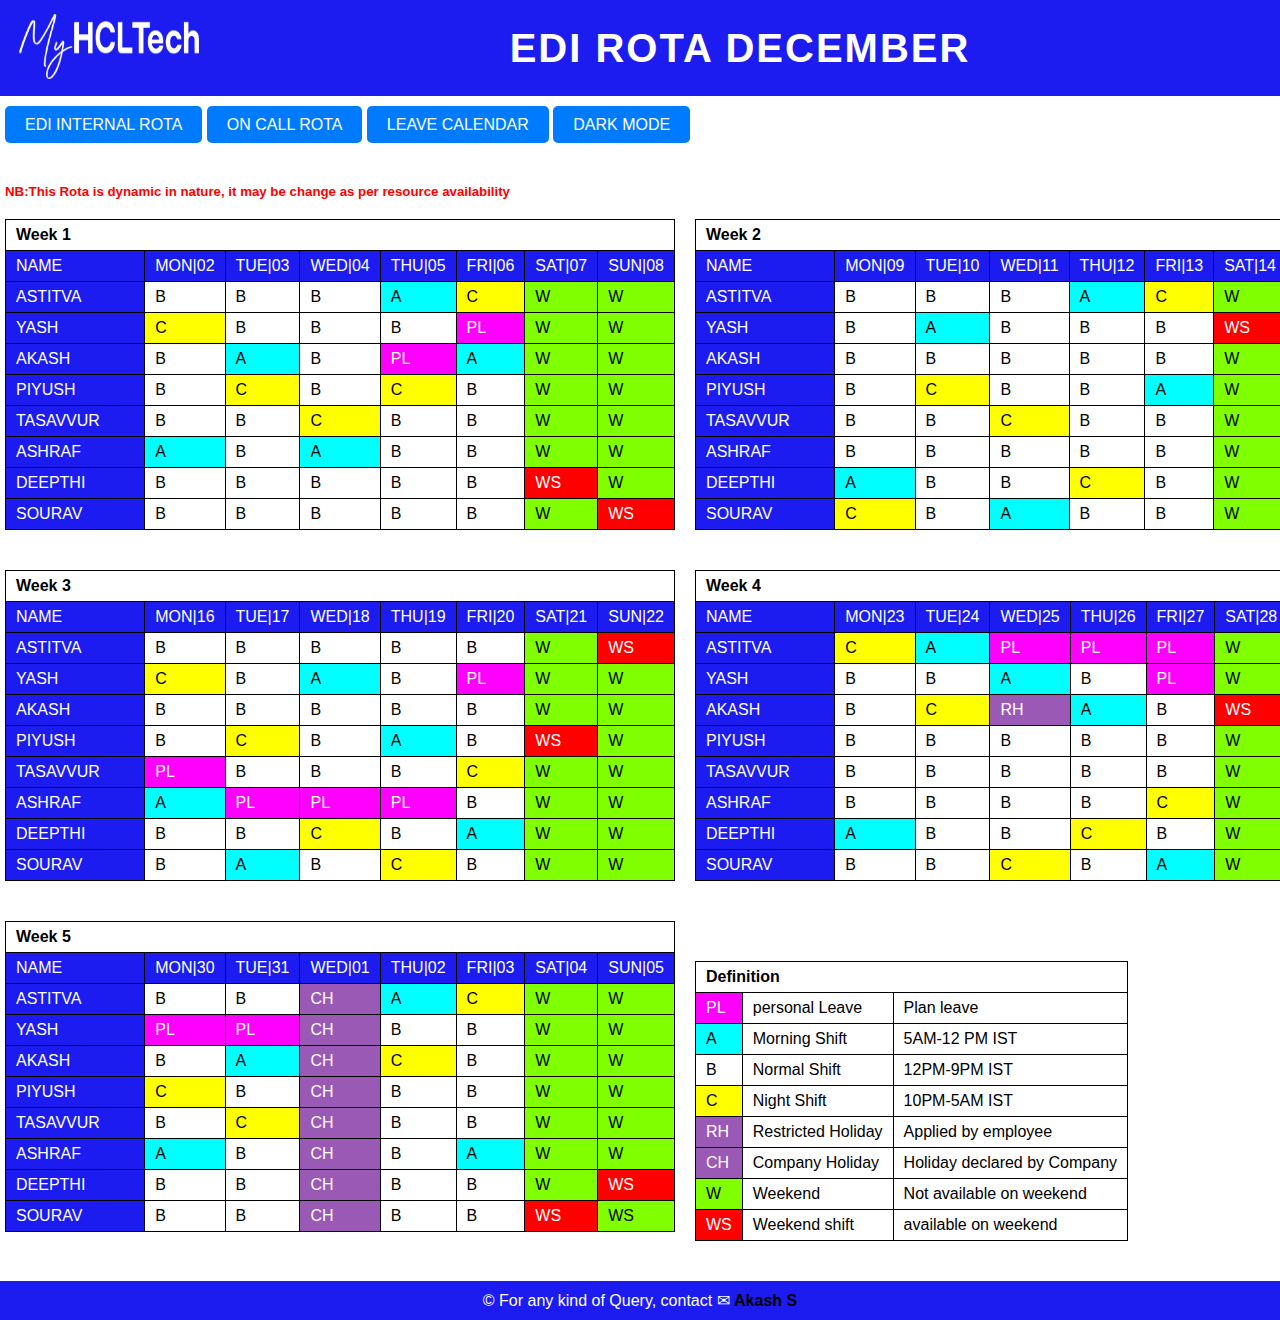
<file: index.html>
<html lang="en">

<head>
    <meta charset="UTF-8">
    <meta name="viewport" content="width=device-width, initial-scale=1.0">
    <title>EDI INFORMATION</title>
    <link rel="stylesheet" href="styleindex.css">
</head>

<body>
    <header class="header">

        <div class="container">
            <div class="d-flex gap-20 f-column">
                <div class="logo">
                    <img src="myhcllogo.png" alt="HCL LOGO" width="180" height="65">
                </div>
                <div class="heading ml-auto mr-auto">
                    <h1 position=middle;>EDI ROTA DECEMBER</h1>
                </div>
            </div>
        </div>
    </header>
    <nav class="navbar">
        <div class="container">
            <div class="report-btn">
                <ul>
                    <li><a href="index.html" class=toggle-btn>EDI INTERNAL ROTA</a></li>
                    <li><a href="oncall.html" class=toggle-btn>ON CALL ROTA</a></li>
                    <!--<li><a href="EDI_CONTACT.html" class=toggle-btn>EDI TEAM CONTACT</a></li>-->
                    <li><a href="LEAVE_CALENDER.html" class=toggle-btn>LEAVE CALENDAR</a></li>
                    <!--<li><a href="mailto:HCL-EDI-TEAM@hcltech.com" target="_blank" class=toggle-btn>REPORT AN INCIDENT TO
                            EDI TEAM</a></li>-->
                    <li>
                        <a<button class="toggle-btn" onclick="toggleDarkMode()">DARK MODE</button></a>
                    </li>
                </ul>
            </div>


        </div>
    </nav>

    <main class="page-section p-0">
        <!-- All the Contents are Inside this Container -->
        <div class="container">
		<div style="margin-bottom:20px">
<h5 style="color:red">NB:This Rota is dynamic in nature, it may be change as per resource availability </h5>
</div>
            <!-- Table for Week 1 & Week 2 Start -->
            <div class="week-table-1">
                <div class="d-flex gap-20 f-column">
                    <div class="flex-item-left">
                        <table>
                            <!-- <td class="lime">B</td> <td class="aqua">A</td> <td class="yellow1">C</td> <td class="green">W</td> -->
                            <!-- <td class="red">WS</td>  <td class="personal_leave">PL</td> <td class="purple">CH</td> <td class="purple">RH</td> -->
                            <!--first week____________________________________________________________________-->
                            <thead>
                                <tr>
                                    <th colspan="8" style="border:0px;"> Week 1</th>
                                </tr>
                            </thead>
                            <tbody>

                                <tr>
                                    <td class="black">NAME</td>
                                    <td class="yellow">MON|02</td>
                                    <td class="yellow">TUE|03</td>
                                    <td class="yellow">WED|04</td>
                                    <td class="yellow">THU|05</td>
                                    <td class="yellow">FRI|06</td>
                                    <td class="yellow">SAT|07</td>
                                    <td class="yellow">SUN|08</td>

                                </tr>
                                <tr>
                                    <td class="black">ASTITVA</td>
                                    <td class="lime">B</td>
                                    <td class="lime">B</td>
                                    <td class="lime">B</td>
									<td class="aqua">A</td>
                                    <td class="yellow1">C</td>
                                    <td class="green">W</td>
                                    <td class="green">W</td>
                                </tr>
                                <tr>
                                    <td class="black">YASH</td>
                                    <td class="yellow1">C</td>
                                    <td class="lime">B</td>
                                    <td class="lime">B</td>
                                    <td class="lime">B</td>
                                    <td class="personal_leave">PL</td>
                                    <td class="green">W</td>
                                    <td class="green">W</td>
                                </tr>
                                <tr>
                                    <td class="black">AKASH</td>
                                    <td class="lime">B</td>
                                    <td class="aqua">A</td>
                                    <td class="lime">B</td>
                                    <td class="personal_leave">PL</td>
                                    <td class="aqua">A</td>
                                    <td class="green">W</td>
                                    <td class="green">W</td>
                                </tr>
                                <tr>
                                    <td class="black">PIYUSH</td>
									 <td class="lime">B</td>
                                    <td class="yellow1">C</td>
                                    <td class="lime">B</td>
                                    <td class="yellow1">C</td>
                                    <td class="lime">B</td>
                                    <td class="green">W</td>
                                    <td class="green">W</td>
									
                                </tr>

                                <tr>
                                    <td class="black">TASAVVUR</td>
                                    <td class="lime">B</td>
                                    <td class="lime">B</td>
                                    <td class="yellow1">C</td>
                                    <td class="lime">B</td>
                                    <td class="lime">B</td>
                                    <td class="green">W</td>
                                    <td class="green">W</td>
                                </tr>

                                <tr>
                                    <td class="black">
                                        ASHRAF&nbsp;&nbsp;&nbsp;&nbsp;&nbsp;&nbsp;&nbsp;&nbsp;&nbsp;&nbsp;&nbsp;&nbsp;
                                    </td>
                                    <td class="aqua">A</td>
                                    <td class="lime">B</td>
                                    <td class="aqua">A</td>
                                    <td class="lime">B</td>
                                    <td class="lime">B</td>
                                    <td class="green">W</td>
                                    <td class="green">W</td>
                                </tr>

                                <tr>
                                    <td class="black">DEEPTHI</td>
                                    <td class="lime">B</td>
                                    <td class="lime">B</td>
                                    <td class="lime">B</td>
                                    <td class="lime">B</td>
                                    <td class="lime">B</td>
                                    <td class="red">WS</td>
                                    <td class="green">W</td>
                                </tr>

                                <tr>
                                    <td class="black">SOURAV</td>
                                    <td class="lime">B</td>
                                    <td class="lime">B</td>
                                    <td class="lime">B</td>
                                    <td class="lime">B</td>
                                    <td class="lime">B</td>
                                    <td class="green">W</td>
                                    <td class="red">WS</td>
                                </tr>

                            </tbody>
                        </table>
                        <!--end of week 1-->
                    </div>
                    <div class="flex-item-right">
                        <table>
                            <thead>
                                <tr>
                                    <th colspan="8">Week 2</th>
                                </tr>
                            </thead>
                            <!--2ndweek----------------------------------------------------------------------------------------->
                            <tbody>
                                <tr>
                                    <td class="black">NAME</td>
                                    <td class="yellow">MON|09</td>
                                    <td class="yellow">TUE|10</td>
                                    <td class="yellow">WED|11</td>
                                    <td class="yellow">THU|12</td>
                                    <td class="yellow">FRI|13</td>
                                    <td class="yellow">SAT|14</td>
                                    <td class="yellow">SUN|15</td>
                                </tr>
                                <tr>
                                    <td class="black">ASTITVA</td>
                                    <td class="lime">B</td>
                                    <td class="lime">B</td>
									<td class="lime">B</td>
									<td class="aqua">A</td>
									<td class="yellow1">C</td>
                                    <td class="green">W</td>
                                    <td class="green">W</td>
                                </tr>

                                <tr>
                                    <td class="black">YASH</td>
                                    <td class="lime">B</td>
                                    <td class="aqua">A</td>
                                    <td class="lime">B</td>
                                    <td class="lime">B</td>
                                    <td class="lime">B</td>
                                    <td class="red">WS</td>
                                    <td class="green">W</td>
                                </tr>

                                <tr>
                                    <td class="black">AKASH</td>
                                    <td class="lime">B</td>
                                    <td class="lime">B</td>
                                    <td class="lime">B</td>
                                    <td class="lime">B</td>
                                    <td class="lime">B</td>
                                    <td class="green">W</td>
                                    <td class="green">W</td>

                                </tr>

                                <tr>
                                    <td class="black">PIYUSH</td>
                                    <td class="lime">B</td>
                                    <td class="yellow1">C</td>
                                    <td class="lime">B</td>
                                    <td class="lime">B</td>
                                    <td class="aqua">A</td>
                                    <td class="green">W</td>
                                    <td class="green">W</td>
                                </tr>

                                <tr>
                                    <td class="black">TASAVVUR</td>
                                    <td class="lime">B</td>
                                    <td class="lime">B</td>
                                    <td class="yellow1">C</td>
                                    <td class="lime">B</td>
                                    <td class="lime">B</td>
                                    <td class="green">W</td>
                                    <td class="green">W</td>
                                </tr>

                                <tr>
                                    <td class="black">
                                        ASHRAF&nbsp;&nbsp;&nbsp;&nbsp;&nbsp;&nbsp;&nbsp;&nbsp;&nbsp;&nbsp;&nbsp;&nbsp;
                                    </td>
                                    <td class="lime">B</td>
                                    <td class="lime">B</td>
                                    <td class="lime">B</td>
                                    <td class="lime">B</td>
                                    <td class="lime">B</td>
                                    <td class="green">W</td>
                                    <td class="red">WS</td>
                                </tr>

                                <tr>
                                    <td class="black">DEEPTHI</td>
                                    <td class="aqua">A</td>
                                    <td class="lime">B</td>
                                    <td class="lime">B</td>
                                    <td class="yellow1">C</td>
                                    <td class="lime">B</td>
                                    <td class="green">W</td>
                                    <td class="green">W</td>
                                </tr>

                                <tr>
                                    <td class="black">SOURAV</td>
                                    <td class="yellow1">C</td>
                                    <td class="lime">B</td>
                                    <td class="aqua">A</td>
                                    <td class="lime">B</td>
                                    <td class="lime">B</td>
                                    <td class="green">W</td>
                                    <td class="green">W</td>
                                </tr>

                            </tbody>
                        </table>
                    </div>
                </div>
            </div>
            <!-- Table for Week 1 & Week 2 End -->

            <!-- Table for Week 3 & Week 4 Start -->
            <div class="week-table-2 mt-4">
                <div class="d-flex gap-20 f-column">
                    <div class="flex-item-left">
                        <table>
                            <!--3rd week-->
                            <tbody>
                                <tr>
                                    <th colspan="8" style="border:0px;">Week 3</th>
                                </tr>
                                <tr>
                                    <td class="black">NAME</td>
                                    <td class="yellow">MON|16</td>
                                    <td class="yellow">TUE|17</td>
                                    <td class="yellow">WED|18</td>
                                    <td class="yellow">THU|19</td>
                                    <td class="yellow">FRI|20</td>
                                    <td class="yellow">SAT|21</td>
                                    <td class="yellow">SUN|22</td>

                                </tr>
                                <tr>
                                    <td class="black">ASTITVA</td>
                                    <td class="lime">B</td>
                                    <td class="lime">B</td>
                                    <td class="lime">B</td>
                                    <td class="lime">B</td>
                                    <td class="lime">B</td>
                                    <td class="green">W</td>
                                    <td class="red">WS</td>

                                </tr>

                                <tr>
                                    <td class="black">YASH</td>
                                    <td class="yellow1">C</td>
                                    <td class="lime">B</td>
                                    <td class="aqua">A</td>
                                    <td class="lime">B</td>
                                    <td class="personal_leave">PL</td>
                                    <td class="green">W</td>
                                    <td class="green">W</td>
                                </tr>

                                <tr>
                                    <td class="black">AKASH</td>
                                    <td class="lime">B</td>
                                    <td class="lime">B</td>
                                    <td class="lime">B</td>
                                    <td class="lime">B</td>
                                    <td class="lime">B</td>
                                    <td class="green">W</td>
                                    <td class="green">W</td>
                                </tr>

                                <tr>
                                    <td class="black">PIYUSH</td>
                                    <td class="lime">B</td>
                                    <td class="yellow1">C</td>
                                    <td class="lime">B</td>
                                    <td class="aqua">A</td>
                                    <td class="lime">B</td>
                                    <td class="red">WS</td>
                                    <td class="green">W</td>
                                </tr>

                                <tr>
                                    <td class="black">TASAVVUR</td>
                                    <td class="personal_leave">PL</td>
                                    <td class="lime">B</td>
                                    <td class="lime">B</td>
                                    <td class="lime">B</td>
                                    <td class="yellow1">C</td>
                                    <td class="green">W</td>
                                    <td class="green">W</td>
                                </tr>

                                <tr>
                                    <td class="black">
                                        ASHRAF&nbsp;&nbsp;&nbsp;&nbsp;&nbsp;&nbsp;&nbsp;&nbsp;&nbsp;&nbsp;&nbsp;&nbsp;
                                    </td>
                                    <td class="aqua">A</td>
                                    <td class="personal_leave">PL</td>
                                    <td class="personal_leave">PL</td>
                                    <td class="personal_leave">PL</td>
                                    <td class="lime">B</td>
                                    <td class="green">W</td>
                                    <td class="green">W</td>
                                </tr>

                                <tr>
                                    <td class="black">DEEPTHI</td>
                                    <td class="lime">B</td>
                                    <td class="lime">B</td>
                                    <td class="yellow1">C</td>
                                    <td class="lime">B</td>
                                    <td class="aqua">A</td>
                                    <td class="green">W</td>
                                    <td class="green">W</td>
                                </tr>

                                <tr>
                                    <td class="black">SOURAV</td>
                                    <td class="lime">B</td>
                                    <td class="aqua">A</td>
                                    <td class="lime">B</td>
                                    <td class="yellow1">C</td>
                                    <td class="lime">B</td>
                                    <td class="green">W</td>
                                    <td class="green">W</td>
                                </tr>

                            </tbody>
                        </table>
                    </div>
                    <div class="flex-item-right">
                        <table>
                            <!--4th week-->
                            <tbody>
                                <tr>
                                    <th colspan="8">Week 4</th>
                                </tr>
                                <tr>
                                    <td class="black">NAME</td>
                                    <td class="yellow">MON|23</td>
                                    <td class="yellow">TUE|24</td>
                                    <td class="yellow">WED|25</td>
                                    <td class="yellow">THU|26</td>
                                    <td class="yellow">FRI|27</td>
                                    <td class="yellow">SAT|28</td>
                                    <td class="yellow">SUN|29</td>

                                </tr>
                                <tr>
                                    <td class="black">ASTITVA</td>
                                    <td class="yellow1">C</td>
                                    <td class="aqua">A</td>
                                    <td class="personal_leave">PL</td>
                                    <td class="personal_leave">PL</td>
                                    <td class="personal_leave">PL</td>
                                    <td class="green">W</td>
                                    <td class="green">W</td>

                                </tr>

                                <tr>
                                    <td class="black">YASH</td>
                                    <td class="lime">B</td>
                                    <td class="lime">B</td>
                                    <td class="aqua">A</td>
                                    <td class="lime">B</td>
                                    <td class="personal_leave">PL</td>
                                    <td class="green">W</td>
                                    <td class="green">W</td>
                                </tr>

                                <tr>
                                    <td class="black">AKASH</td>
                                    <td class="lime">B</td>
                                    <td class="yellow1">C</td>
                                    <td class="purple">RH</td>
                                    <td class="aqua">A</td>
                                    <td class="lime">B</td>
                                    <td class="red">WS</td>
                                    <td class="green">W</td>
                                </tr>

                                <tr>
                                    <td class="black">PIYUSH</td>
                                    <td class="lime">B</td>
                                    <td class="lime">B</td>
                                    <td class="lime">B</td>
                                    <td class="lime">B</td>
                                    <td class="lime">B</td>
                                    <td class="green">W</td>
                                    <td class="green">W</td>
                                </tr>

                                <tr>
                                    <td class="black">TASAVVUR</td>
                                    <td class="lime">B</td>
                                    <td class="lime">B</td>
                                    <td class="lime">B</td>
                                    <td class="lime">B</td>
                                    <td class="lime">B</td>
                                    <td class="green">W</td>
                                    <td class="red">WS</td>
                                </tr>

                                <tr>
                                    <td class="black">
                                        ASHRAF&nbsp;&nbsp;&nbsp;&nbsp;&nbsp;&nbsp;&nbsp;&nbsp;&nbsp;&nbsp;&nbsp;&nbsp;
                                    </td>
                                    <td class="lime">B</td>
                                    <td class="lime">B</td>
                                    <td class="lime">B</td>
                                    <td class="lime">B</td>
                                    <td class="yellow1">C</td>
                                    <td class="green">W</td>
                                    <td class="green">W</td>
                                </tr>

                                <tr>
                                    <td class="black">DEEPTHI</td>
                                    <td class="aqua">A</td>
                                    <td class="lime">B</td>
                                    <td class="lime">B</td>
                                    <td class="yellow1">C</td>
                                    <td class="lime">B</td>
                                    <td class="green">W</td>
                                    <td class="green">W</td>
                                </tr>

                                <tr>
                                    <td class="black">SOURAV</td>
                                    <td class="lime">B</td>
                                    <td class="lime">B</td>
                                    <td class="yellow1">C</td>
                                    <td class="lime">B</td>
                                    <td class="aqua">A</td>
                                    <td class="green">W</td>
                                    <td class="green">W</td>

                                </tr>

                            </tbody>
                        </table>
                    </div>
                </div>
            </div>
            <!-- Table for Week 3 & Week 4 End -->



            <!-- Table 5 week Start -->
                       <div class="week-table-2 mt-4">
                <div class="d-flex gap-20 f-column">
                    <div class="flex-item-left">
                     <table>
                            
                            <tbody>
                                <tr>
                                    <th colspan="8" style="border:0px;">Week 5</th>
                                </tr>
                                <tr>
                                    <td class="black">NAME</td>
                                    <td class="yellow">MON|30</td>
                                    <td class="yellow">TUE|31</td>
                                    <td class="yellow">WED|01</td>
                                    <td class="yellow">THU|02</td>
                                    <td class="yellow">FRI|03</td>
                                    <td class="yellow">SAT|04</td>
                                    <td class="yellow">SUN|05</td>

                                </tr>
                                <tr>
                                    <td class="black">ASTITVA</td>
                                    <td class="lime">B</td>
                                    <td class="lime">B</td>
                                    <td class="purple">CH</td>
                                    <td class="aqua">A</td>
                                    <td class="yellow1">C</td>
                                    <td class="green">W</td>
                                    <td class="green">W</td>

                                </tr>

                                <tr>
                                    <td class="black">YASH</td>
                                    <td class="personal_leave">PL</td>
                                    <td class="personal_leave">PL</td>
                                    <td class="purple">CH</td>
                                    <td class="lime">B</td>
                                    <td class="lime">B</td>
                                    <td class="green">W</td>
                                    <td class="green">W</td>
                                </tr>

                                <tr>
                                    <td class="black">AKASH</td>
									<td class="lime">B</td>
									<td class="aqua">A</td>
                                    <td class="purple">CH</td>
                                    <td class="yellow1">C</td>
                                    <td class="lime">B</td>
                                    <td class="green">W</td>
                                    <td class="green">W</td>
                                </tr>

                                <tr>
                                    <td class="black">PIYUSH</td>
                                    <td class="yellow1">C</td>
									<td class="lime">B</td>
                                    <td class="purple">CH</td>
                                    <td class="lime">B</td>
                                    <td class="lime">B</td>
                                    <td class="green">W</td>
                                    <td class="green">W</td>
                                </tr>

                                <tr>
                                    <td class="black">TASAVVUR</td>
                                    <td class="lime">B</td>
									<td class="yellow1">C</td>
                                    <td class="purple">CH</td>
                                    <td class="lime">B</td>
                                    <td class="lime">B</td>
                                    <td class="green">W</td>
                                    <td class="green">W</td>
                                </tr>

                                <tr>
                                    <td class="black">ASHRAF&nbsp;&nbsp;&nbsp;&nbsp;&nbsp;&nbsp;&nbsp;&nbsp;&nbsp;&nbsp;&nbsp;&nbsp;</td>
                                    <td class="aqua">A</td>
									<td class="lime">B</td>
                                    <td class="purple">CH</td>
                                    <td class="lime">B</td>
                                    <td class="aqua">A</td>
                                    <td class="green">W</td>
                                    <td class="green">W</td>
                                </tr>

                                <tr>
                                    <td class="black">DEEPTHI</td>
                                    <td class="lime">B</td>
									<td class="lime">B</td>
                                    <td class="purple">CH</td>
                                    <td class="lime">B</td>
                                    <td class="lime">B</td>
                                    <td class="green">W</td>
                                    <td class="red">WS</td>
                                </tr>

                                <tr>
                                    <td class="black">SOURAV</td>
                                    <td class="lime">B</td>
									<td class="lime">B</td>
                                    <td class="purple">CH</td>
                                    <td class="lime">B</td>
                                    <td class="lime">B</td>
                                    <td class="red">WS</td>
                                    <td class="green">WS</td>
                                </tr>

                            </tbody>
                        </table>
                    </div>
                    <div class="flex-item-right">


            <!-- Defination Table Start ----------------------------------------------------------------------------------->

            <div class="week-table-2 mt-4">
                <div class="d-flex gap-20 f-column">
                    <div class="flex-item-left">
                        <table>

                            <!--defination of table-->
                            <tbody>
                                <tr>
                                    <th colspan="3">Definition</th>
                                </tr>
                                <tr>
                                    <td class="personal_leave">PL</td>
                                    <td class=white>personal Leave</td>
                                    <td class=white>Plan leave</td>
                                </tr>
                                <tr>
                                    <td class="aqua">A</td>
                                    <td class=white>Morning Shift</td>
                                    <td class=white>5AM-12 PM IST</td>
                                </tr>
                                <tr>
                                    <td class="lime">B</td>
                                    <td class=white>Normal Shift</td>
                                    <td class=white>12PM-9PM IST</td>
                                </tr>
                                <tr>
                                    <td class="yellow1">C</td>
                                    <td class=white>Night Shift</td>
                                    <td class=white>10PM-5AM IST </td>
                                </tr>
                                <tr>
                                    <td class="purple">RH</td>
                                    <td class=white>Restricted Holiday</td>
                                    <td class=white>Applied by employee</td>
                                </tr>
                                <tr>
                                    <td class="purple">CH</td>
                                    <td class=white>Company Holiday</td>
                                    <td class=white>Holiday declared by Company</td>
                                </tr>
                                <tr>
                                    <td class="green">W</td>
                                    <td class=white>Weekend</td>
                                    <td class=white>Not available on weekend</td>
                                </tr>
                                <tr>
                                    <td class="red">WS</td>
                                    <td class=white>Weekend shift</td>
                                    <td class=white>available on weekend</td>
                                </tr>

                            </tbody>
                        </table>
                    </div>
                    <!-- Defination Table End -->

                </div>

            </div>
        </div>

    </main>

    <footer>
        <p>&copy; For any kind of Query, contact ✉ <a class=foot
                href="https://teams.microsoft.com/l/chat/0/0?users=akash.satapathy@hcltech.com" target="_blank"> Akash
                S</a>
        </p>
    </footer>

    <script src="darkmode.js"></script>

</body>

</html>
</file>
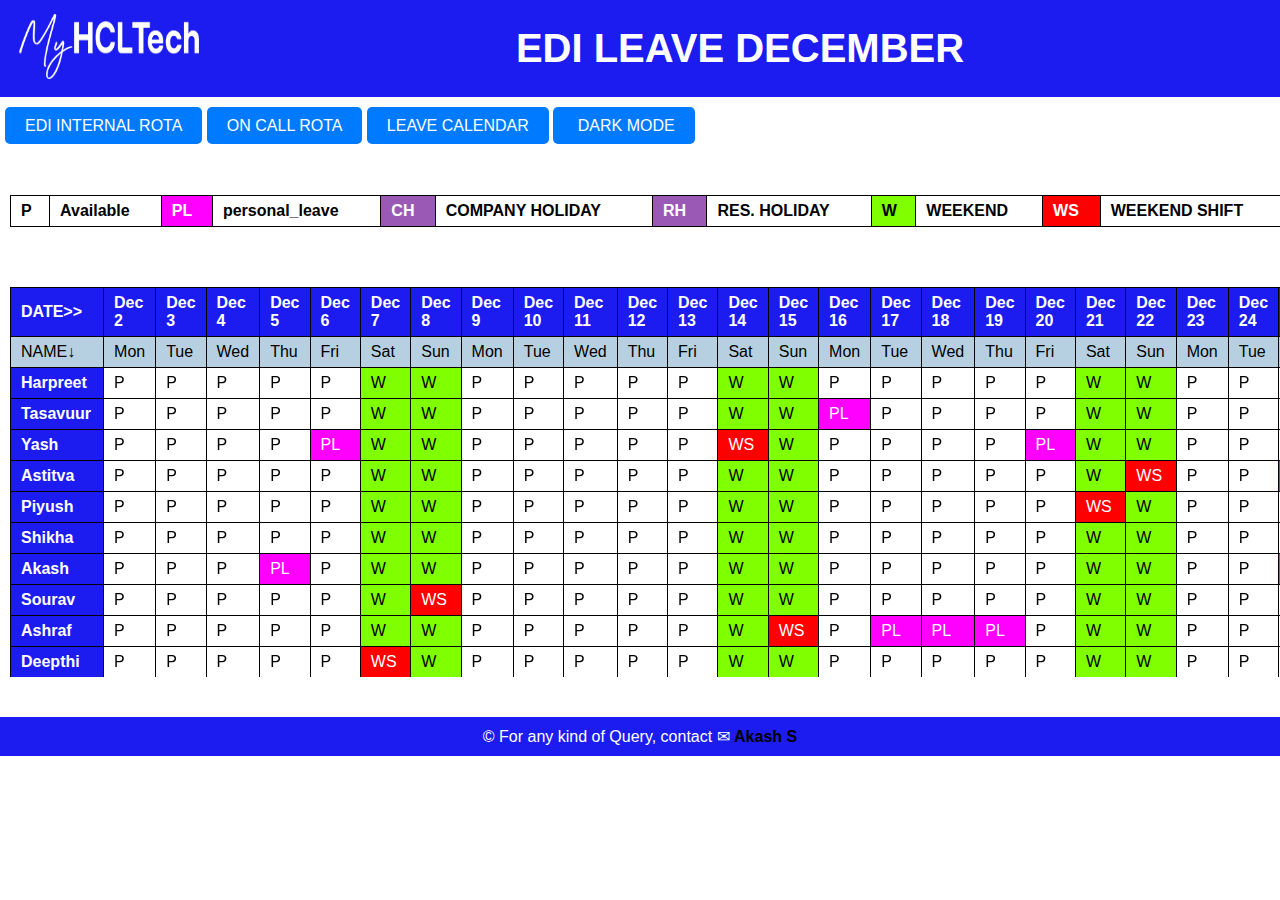
<file: LEAVE_CALENDER.html>
<!DOCTYPE html>
<html lang="en">

<head>
    <meta charset="UTF-8">
    <meta name="viewport" content="width=device-width, initial-scale=1.0">
    <title>EDI LEAVE CALENDAR</title>
    <link rel="stylesheet" href="styleleave.css">
    <style>

    </style>
</head>

<body>
    <header class="header">
        <div class="container">
            <div class="d-flex gap-20 f-column">
                <div class="logo">
                    <img src="myhcllogo.png" alt="HCL LOGO" width="180" height="65">
                </div>
                <div class="heading ml-auto mr-auto">
                    <h1 position=middle;>EDI LEAVE DECEMBER</h1>
                </div>
            </div>
        </div>
    </header>
    <nav class="navbar">
        <div class="container">
            <div class="report-btn">
                <ul>
                    <li><a href="index.html" class=toggle-btn>EDI INTERNAL ROTA</a></li>
                    <li><a href="oncall.html" class=toggle-btn>ON CALL ROTA</a></li>
                    <!--<li><a href="EDI_CONTACT.html" class=toggle-btn>EDI TEAM CONTACT</a></li>-->
                    <li><a href="LEAVE_CALENDER.html" class=toggle-btn>LEAVE CALENDAR</a></li>
                    <!-- <li><a href="mailto:HCL-EDI-TEAM@hcltech.com" target="_blank" class=toggle-btn>REPORT AN INCIDENT TO
                            EDI TEAM</a></li>-->
                    <li>
                        <a<button class="toggle-btn" onclick="toggleDarkMode()"> &nbsp;DARK MODE</button>
                            </a>
                    </li>
                </ul>
            </div>
        </div>
    </nav>
    <div>


        <div class="flex-item-left">
            <table>
                <!-- Defination Table Start-->
                <thead>
                    <tr>
                        <th class="white">P</th>
                        <th class=white>Available </th>
                        <th class="personal_leave">PL </th>
                        <th class=white>personal_leave </th>
                        <th class="purple">CH</th>
                        <th class="white">COMPANY HOLIDAY</th>
                        <th class="purple">RH</th>
                        <th class="white">RES. HOLIDAY</th>
                        <th class="green">W</th>
                        <th class="white">WEEKEND</th>
                        <th class="red">WS</th>
                        <th class="white">WEEKEND SHIFT</th>
                    </tr>
                </thead>
            </table>
        </div>
        <!-- Defination Table End -->
    </div>

    <main class="page-section">
        <div class="flex-item-left">

            <table>
                <thead>
                    <tr>
                        <th class="fixed-column fixed-row black">DATE>></th>
                        <th class="black">Dec 2</th>
                        <th class="black">Dec 3</th>
                        <th class="black">Dec 4</th>
                        <th class="black">Dec 5</th>
                        <th class="black">Dec 6</th>
                        <th class="black">Dec 7</th>
                        <th class="black">Dec 8</th>
                        <th class="black">Dec 9</th>
                        <th class="black">Dec 10</th>
                        <th class="black">Dec 11</th>
                        <th class="black">Dec 12</th>
                        <th class="black">Dec 13</th>
                        <th class="black">Dec 14</th>
                        <th class="black">Dec 15</th>
                        <th class="black">Dec 16</th>
                        <th class="black">Dec 17</th>
                        <th class="black">Dec 18</th>
                        <th class="black">Dec 19</th>
                        <th class="black">Dec 20</th>
                        <th class="black">Dec 21</th>
                        <th class="black">Dec 22</th>
                        <th class="black">Dec 23</th>
                        <th class="black">Dec 24</th>
                        <th class="black">Dec 25</th>
                        <th class="black">Dec 26</th>
                        <th class="black">Dec 27</th>
                        <th class="black">Dec 28</th>
                        <th class="black">Dec 29</th>
                        <th class="black">Dec 30</th>
                        <th class="black">Dec 31</th>
                        <th class="black">JAN 1</th>
                        <th class="black">JAN 2</th>
                        <th class="black">JAN 3</th>
                        <th class="black">JAN 4</th>
                        <th class="black">JAN 5</th>
                    </tr>

                    <TR>
                        <TD class=powderblue>NAME↓</TD>
                        <TD class=powderblue>Mon</TD>
                        <TD class=powderblue>Tue</TD>
                        <TD class=powderblue>Wed</TD>
                        <TD class=powderblue>Thu</TD>
                        <TD class=powderblue>Fri</TD>
                        <TD class=powderblue>Sat</TD>
                        <TD class=powderblue>Sun</TD>
                        <TD class=powderblue>Mon</TD>
                        <TD class=powderblue>Tue</TD>
                        <TD class=powderblue>Wed</TD>
                        <TD class=powderblue>Thu</TD>
                        <TD class=powderblue>Fri</TD>
                        <TD class=powderblue>Sat</TD>
                        <TD class=powderblue>Sun</TD>
                        <TD class=powderblue>Mon</TD>
                        <TD class=powderblue>Tue</TD>
                        <TD class=powderblue>Wed</TD>
                        <TD class=powderblue>Thu</TD>
                        <TD class=powderblue>Fri</TD>
                        <TD class=powderblue>Sat</TD>
                        <TD class=powderblue>Sun</TD>
                        <TD class=powderblue>Mon</TD>
                        <TD class=powderblue>Tue</TD>
                        <TD class=powderblue>Wed</TD>
                        <TD class=powderblue>Thu</TD>
                        <TD class=powderblue>Fri</TD>
                        <TD class=powderblue>Sat</TD>
                        <TD class=powderblue>Sun</TD>
                        <TD class=powderblue>Mon</TD>
                        <TD class=powderblue>Tue</TD>
                        <TD class=powderblue>Wed</TD>
                        <TD class=powderblue>Thu</TD>
                        <TD class=powderblue>Fri</TD>
                        <TD class=powderblue>Sat</TD>
                        <TD class=powderblue>Sun</TD>

                    </TR>
                </thead>
                <tbody>
                    <tr>
                        <!--harpreet-->
                        <th class="black fixed-column">Harpreet</th>
                        <!--2-->
                        <td>P</td>
                        <!--3-->
                        <td>P</td>
                        <!--4-->
                        <td>P</td>
                        <!--5-->
                        <td>P</td>
                        <!--6-->
                        <td>P</td>
                        <!--7-->
                        <td class=green>W</td>
                        <!--8-->
                        <td class=green>W</td>
                        <!--9-->
                        <td>P</td>
                        <!--10-->
                        <td>P</td>
                        <!--11-->
                        <td>P</td>
                        <!--12-->
                        <td>P</td>
                        <!--13-->
                        <td>P</td>
                        <!--14-->
                        <td class=green>W</td>
                        <!--15-->
                        <td class=green>W</td>
                        <!--16-->
                        <td>P</td>
                        <!--17-->
                        <td>P</td>
                        <!--18-->
                        <td>P</td>
                        <!--19-->
                        <td>P</td>
                        <!--20-->
                        <td>P</td>
                        <!--21-->
                        <td class=green>W</td>
                        <!--22-->
                        <td class=green>W</td>
                        <!--23-->
                        <td>P</td>
                        <!--24-->
                        <td>P</td>
                        <!--25-->
                        <td>P</td>
                        <!--26-->
                        <td>P</td>
                        <!--27-->
                        <td>P</td>
                        <!--28-->
                        <td class=green>W</td>
                        <!--29-->
                        <td class=green>W</td>
                        <!--30-->
                        <td>P</td>
                        <!--31-->
                        <td>P</td>
                        <!--01-->
                        <td class=purple>CH</td>
                        <!--02-->
                        <td>P</td>
                        <!--03-->
                        <td>P</td>
                        <!--04-->
                        <td class=green>W</td>
                        <!--05-->
                        <td class=green>W</td>
                    </tr>
                    <tr>
                        <!--Tasavvur -->
                        <th class="black fixed-column">Tasavuur</th>
                        <!--2-->
                        <td>P</td>
                        <!--3-->
                        <td>P</td>
                        <!--4-->
                        <td>P</td>
                        <!--5-->
                        <td>P</td>
                        <!--6-->
                        <td>P</td>
                        <!--7-->
                        <td class=green>W</td>
                        <!--8-->
                        <td class=green>W</td>
                        <!--9-->
                        <td>P</td>
                        <!--10-->
                        <td>P</td>
                        <!--11-->
                        <td>P</td>
                        <!--12-->
                        <td>P</td>
                        <!--13-->
                        <td>P</td>
                        <!--14-->
                        <td class=green>W</td>
                        <!--15-->
                        <td class=green>W</td>
                        <!--16-->
                        <td class="personal_leave">PL</td>
                        <!--17-->
                        <td>P</td>
                        <!--18-->
                        <td>P</td>
                        <!--19-->
                        <td>P</td>
                        <!--20-->
                        <td>P</td>
                        <!--21-->
                        <td class=green>W</td>
                        <!--22-->
                        <td class=green>W</td>
                        <!--23-->
                        <td>P</td>
                        <!--24-->
                        <td>P</td>
                        <!--25-->
                        <td>P</td>
                        <!--26-->
                        <td>P</td>
                        <!--27-->
                        <td>P</td>
                        <!--28-->
                        <td class=green>W</td>
                        <!--29-->
                        <td class=red>WS</td>
                        <!--30-->
                        <td>P</td>
                        <!--31-->
                        <td>P</td>
                        <!--01-->
                        <td class=purple>CH</td>
                        <!--02-->
                        <td>P</td>
                        <!--03-->
                        <td>P</td>
                        <!--04-->
                        <td class=green>W</td>
                        <!--05-->
                        <td class=green>W</td>
                    </tr>
                    <tr>
                        <!--Yash -->
                        <th class="black fixed-column">Yash</th>
                        <!--2-->
                        <td>P</td>
                        <!--3-->
                        <td>P</td>
                        <!--4-->
                        <td>P</td>
                        <!--5-->
                        <td>P</td>
                        <!--6-->
                        <td class="personal_leave">PL</td>
                        <!--7-->
                        <td class=green>W</td>
                        <!--8-->
                        <td class=green>W</td>
                        <!--9-->
                        <td>P</td>
                        <!--10-->
                        <td>P</td>
                        <!--11-->
                        <td>P</td>
                        <!--12-->
                        <td>P</td>
                        <!--13-->
                        <td>P</td>
                        <!--14-->
                        <td class=red>WS</td>
                        <!--15-->
                        <td class=green>W</td>
                        <!--16-->
                        <td>P</td>
                        <!--17-->
                        <td>P</td>
                        <!--18-->
                        <td>P</td>
                        <!--19-->
                        <td>P</td>
                        <!--20-->
                        <td class="personal_leave">PL</td>
                        <!--21-->
                        <td class=green>W</td>
                        <!--22-->
                        <td class=green>W</td>
                        <!--23-->
                        <td>P</td>
                        <!--24-->
                        <td>P</td>
                        <!--25-->
                        <td>P</td>
                        <!--26-->
                        <td>P</td>
                        <!--27-->
                        <td class="personal_leave">PL</td>
                        <!--28-->
                        <td class=green>W</td>
                        <!--29-->
                        <td class=green>W</td>
                        <!--30-->
                        <td class="personal_leave">PL</td>
                        <!--31-->
                        <td class="personal_leave">PL</td>
                        <!--01-->
                        <td class=purple>CH</td>
                        <!--02-->
                        <td>P</td>
                        <!--03-->
                        <td>P</td>
                        <!--04-->
                        <td class=green>W</td>
                        <!--05-->
                        <td class=green>W</td>
                    </tr>
                    <tr>
                        <!--Astitva -->
                        <th class="black fixed-column">Astitva</th>
                        <!--2-->
                        <td>P</td>
                        <!--3-->
                        <td>P</td>
                        <!--4-->
                        <td>P</td>
                        <!--5-->
                        <td>P</td>
                        <!--6-->
                        <td>P</td>
                        <!--7-->
                        <td class=green>W</td>
                        <!--8-->
                        <td class=green>W</td>
                        <!--9-->
                        <td>P</td>
                        <!--10-->
                        <td>P</td>
                        <!--11-->
                        <td>P</td>
                        <!--12-->
                        <td>P</td>
                        <!--13-->
                        <td>P</td>
                        <!--14-->
                        <td class=green>W</td>
                        <!--15-->
                        <td class=green>W</td>
                        <!--16-->
                        <td>P</td>
                        <!--17-->
                        <td>P</td>
                        <!--18-->
                        <td>P</td>
                        <!--19-->
                        <td>P</td>
                        <!--20-->
                        <td>P</td>
                        <!--21-->
                        <td class=green>W</td>
                        <!--22-->
                        <td class=red>WS</td>
                        <!--23-->
                        <td>P</td>
                        <!--24-->
                        <td>P</td>
                        <!--25-->
                        <td class="personal_leave">PL</td>
                        <!--26-->
                        <td class="personal_leave">PL</td>
                        <!--27-->
                        <td class="personal_leave">PL</td>
                        <!--28-->
                        <td class=green>W</td>
                        <!--29-->
                        <td class=green>W</td>
                        <!--30-->
                        <td>P</td>
                        <!--31-->
                        <td>P</td>
                        <!--01-->
                        <td class=purple>CH</td>
                        <!--02-->
                        <td>P</td>
                        <!--03-->
                        <td>P</td>
                        <!--04-->
                        <td class=green>W</td>
                        <!--05-->
                        <td class=green>W</td>
                    </tr>
                    <tr>
                        <!--Piyush -->
                        <th class="black fixed-column">Piyush</th>
                        <!--2-->
                        <td>P</td>
                        <!--3-->
                        <td>P</td>
                        <!--4-->
                        <td>P</td>
                        <!--5-->
                        <td>P</td>
                        <!--6-->
                        <td>P</td>
                        <!--7-->
                        <td class=green>W</td>
                        <!--8-->
                        <td class=green>W</td>
                        <!--9-->
                        <td>P</td>
                        <!--10-->
                        <td>P</td>
                        <!--11-->
                        <td>P</td>
                        <!--12-->
                        <td>P</td>
                        <!--13-->
                        <td>P</td>
                        <!--14-->
                        <td class=green>W</td>
                        <!--15-->
                        <td class=green>W</td>
                        <!--16-->
                        <td>P</td>
                        <!--17-->
                        <td>P</td>
                        <!--18-->
                        <td>P</td>
                        <!--19-->
                        <td>P</td>
                        <!--20-->
                        <td>P</td>
                        <!--21-->
                        <td class=red>WS</td>
                        <!--22-->
                        <td class=green>W</td>
                        <!--23-->
                        <td>P</td>
                        <!--24-->
                        <td>P</td>
                        <!--25-->
                        <td>P</td>
                        <!--26-->
                        <td>P</td>
                        <!--27-->
                        <td>P</td>
                        <!--28-->
                        <td class=green>W</td>
                        <!--29-->
                        <td class=green>W</td>
                        <!--30-->
                        <td>P</td>
                        <!--31-->
                        <td>P</td>
                        <!--01-->
                        <td class=purple>CH</td>
                        <!--02-->
                        <td>P</td>
                        <!--03-->
                        <td>P</td>
                        <!--04-->
                        <td class=green>W</td>
                        <!--05-->
                        <td class=green>W</td>
                    </tr>
                    <tr>
                        <!--Shikha -->
                        <th class="black fixed-column">Shikha</th>
                        <!--2-->
                        <td>P</td>
                        <!--3-->
                        <td>P</td>
                        <!--4-->
                        <td>P</td>
                        <!--5-->
                        <td>P</td>
                        <!--6-->
                        <td>P</td>
                        <!--7-->
                        <td class=green>W</td>
                        <!--8-->
                        <td class=green>W</td>
                        <!--9-->
                        <td>P</td>
                        <!--10-->
                        <td>P</td>
                        <!--11-->
                        <td>P</td>
                        <!--12-->
                        <td>P</td>
                        <!--13-->
                        <td>P</td>
                        <!--14-->
                        <td class=green>W</td>
                        <!--15-->
                        <td class=green>W</td>
                        <!--16-->
                        <td>P</td>
                        <!--17-->
                        <td>P</td>
                        <!--18-->
                        <td>P</td>
                        <!--19-->
                        <td>P</td>
                        <!--20-->
                        <td>P</td>
                        <!--21-->
                        <td class=green>W</td>
                        <!--22-->
                        <td class=green>W</td>
                        <!--23-->
                        <td>P</td>
                        <!--24-->
                        <td>P</td>
                        <!--25-->
                        <td>P</td>
                        <!--26-->
                        <td>P</td>
                        <!--27-->
                        <td>P</td>
                        <!--28-->
                        <td class=green>W</td>
                        <!--29-->
                        <td class=green>W</td>
                        <!--30-->
                        <td>P</td>
                        <!--31-->
                        <td>P</td>
                        <!--01-->
                        <td class=purple>CH</td>
                        <!--02-->
                        <td>P</td>
                        <!--03-->
                        <td>P</td>
                        <!--04-->
                        <td class=green>W</td>
                        <!--05-->
                        <td class=green>W</td>
                    </tr>
                    <tr>
                        <!--Akash -->
                        <th class="black fixed-column">Akash</th>
                        <!--2-->
                        <td>P</td>
                        <!--3-->
                        <td>P</td>
                        <!--4-->
                        <td>P</td>
                        <!--5-->
                        <td class="personal_leave">PL</td>
                        <!--6-->
                        <td>P</td>
                        <!--7-->
                        <td class=green>W</td>
                        <!--8-->
                        <td class=green>W</td>
                        <!--9-->
                        <td>P</td>
                        <!--10-->
                        <td >P</td>
                        <!--11-->
                        <td >P</td>
                        <!--12-->
                        <td>P</td>
                        <!--13-->
                        <td>P</td>
                        <!--14-->
                        <td class=green>W</td>
                        <!--15-->
                        <td class=green>W</td>
                        <!--16-->
                        <td>P</td>
                        <!--17-->
                        <td>P</td>
                        <!--18-->
                        <td>P</td>
                        <!--19-->
                        <td>P</td>
                        <!--20-->
                        <td>P</td>
                        <!--21-->
                        <td class=green>W</td>
                        <!--22-->
                        <td class=green>W</td>
                        <!--23-->
                        <td>P</td>
                        <!--24-->
                        <td>P</td>
                        <!--25-->
                        <td class =purple>RH</td>
                        <!--26-->
                        <td>P</td>
                        <!--27-->
                        <td>P</td>
                        <!--28-->
                        <td class=Red> WS</td>
                        <!--29-->
                        <td class=green>W</td>
                        <!--30-->
                        <td>P</td>
                        <!--31-->
                        <td>P</td>
                        <!--01-->
                        <td class=purple>CH</td>
                        <!--02-->
                        <td>P</td>
                        <!--03-->
                        <td>P</td>
                        <!--04-->
                        <td class=green>W</td>
                        <!--05-->
                        <td class=green>W</td>
                    </tr>
                    <tr>
                        <!--Sourav-->
                        <th class="black fixed-column">Sourav</th>
                        <!--2-->
                        <td>P</td>
                        <!--3-->
                        <td>P</td>
                        <!--4-->
                        <td>P</td>
                        <!--5-->
                        <td>P</td>
                        <!--6-->
                        <td>P</td>
                        <!--7-->
                        <td class=green>W</td>
                        <!--8-->
                        <td class=red>WS</td>
                        <!--9-->
                        <td>P</td>
                        <!--10-->
                        <td>P</td>
                        <!--11-->
                        <td>P</td>
                        <!--12-->
                        <td>P</td>
                        <!--13-->
                        <td>P</td>
                        <!--14-->
                        <td class=green>W</td>
                        <!--15-->
                        <td class=green>W</td>
                        <!--16-->
                        <td>P</td>
                        <!--17-->
                        <td>P</td>
                        <!--18-->
                        <td>P</td>
                        <!--19-->
                        <td>P</td>
                        <!--20-->
                        <td>P</td>
                        <!--21-->
                        <td class=green>W</td>
                        <!--22-->
                        <td class=green>W</td>
                        <!--23-->
                        <td>P</td>
                        <!--24-->
                        <td>P</td>
                        <!--25-->
                        <td>P</td>
                        <!--26-->
                        <td>P</td>
                        <!--27-->
                        <td>P</td>
                        <!--28-->
                        <td class=green>W</td>
                        <!--29-->
                        <td class=green>W</td>
                        <!--30-->
                        <td>P</td>
                        <!--31-->
                        <td>P</td>
                        <!--01-->
                        <td class=purple>CH</td>
                        <!--02-->
                        <td>P</td>
                        <!--03-->
                        <td>P</td>
                        <!--04-->
                        <td class=red>WS</td>
                        <!--05-->
                        <td class=green>W</td>
                    </tr>
                    <tr>
                        <!--Ashraf -->
                        <th class="black fixed-column">Ashraf</th>
                        <!--2-->
                        <td>P</td>
                        <!--3-->
                        <td>P</td>
                        <!--4-->
                        <td>P</td>
                        <!--5-->
                        <td>P</td>
                        <!--6-->
                        <td>P</td>
                        <!--7-->
                        <td class=green>W</td>
                        <!--8-->
                        <td class=green>W</td>
                        <!--9-->
                        <td>P</td>
                        <!--10-->
                        <td>P</td>
                        <!--11-->
                        <td>P</td>
                        <!--12-->
                        <td>P</td>
                        <!--13-->
                        <td>P</td>
                        <!--14-->
                        <td class=green>W</td>
                        <!--15-->
                        <td class=red>WS</td>
                        <!--16-->
                        <td>P</td>
                        <!--17-->
                        <td class="personal_leave">PL</td>
                        <!--18-->
                        <td class="personal_leave">PL</td>
                        <!--19-->
                        <td class="personal_leave">PL</td>
                        <!--20-->
                        <td>P</td>
                        <!--21-->
                        <td class=green>W</td>
                        <!--22-->
                        <td class=green>W</td>
                        <!--23-->
                        <td>P</td>
                        <!--24-->
                        <td>P</td>
                        <!--25-->
                        <td>P</td>
                        <!--26-->
                        <td>P</td>
                        <!--27-->
                        <td>P</td>
                        <!--28-->
                        <td class=green>W</td>
                        <!--29-->
                        <td class=green>W</td>
                        <!--30-->
                        <td>P</td>
                        <!--31-->
                        <td>P</td>
                        <!--01-->
                        <td class=purple>CH</td>
                        <!--02-->
                        <td>P</td>
                        <!--03-->
                        <td>P</td>
                        <!--04-->
                        <td class=green>W</td>
                        <!--05-->
                        <td class=green>W</td>
                    </tr>
                    <tr>
                        <!--Deepthi -->
                        <th class="black fixed-column">Deepthi</th>
                        <!--2-->
                        <td>P</td>
                        <!--3-->
                        <td>P</td>
                        <!--4-->
                        <td>P</td>
                        <!--5-->
                        <td>P</td>
                        <!--6-->
                        <td>P</td>
                        <!--7-->
                        <td class=red>WS</td>
                        <!--8-->
                        <td class=green>W</td>
                        <!--9-->
                        <td>P</td>
                        <!--10-->
                        <td>P</td>
                        <!--11-->
                        <td>P</td>
                        <!--12-->
                        <td>P</td>
                        <!--13-->
                        <td>P</td>
                        <!--14-->
                        <td class=green>W</td>
                        <!--15-->
                        <td class=green>W</td>
                        <!--16-->
                        <td>P</td>
                        <!--17-->
                        <td>P</td>
                        <!--18-->
                        <td>P</td>
                        <!--19-->
                        <td>P</td>
                        <!--20-->
                        <td>P</td>
                        <!--21-->
                        <td class=green>W</td>
                        <!--22-->
                        <td class=green>W</td>
                        <!--23-->
                        <td>P</td>
                        <!--24-->
                        <td>P</td>
                        <!--25-->
                        <td>P</td>
                        <!--26-->
                        <td>P</td>
                        <!--27-->
                        <td>P</td>
                        <!--28-->
                        <td class=green>W</td>
                        <!--29-->
                        <td class=green>W</td>
                        <!--30-->
                        <td>P</td>
                        <!--31-->
                        <td>P</td>
                        <!--01-->
                        <td class=purple>CH</td>
                        <!--02-->
                        <td>P</td>
                        <!--03-->
                        <td>P</td>
                        <!--04-->
                        <td class=green>W</td>
                        <!--05-->
                        <td class=red>WS</td>
                    </tr>
                    <tr>
                        <!--Naveen -->
                        <th class="black fixed-column">Naveen</th>
                        <!--2-->
                        <td>P</td>
                        <!--3-->
                        <td>P</td>
                        <!--4-->
                        <td>P</td>
                        <!--5-->
                        <td>P</td>
                        <!--6-->
                        <td>P</td>
                        <!--7-->
                        <td class=green>W</td>
                        <!--8-->
                        <td class=green>W</td>
                        <!--9-->
                        <td>P</td>
                        <!--10-->
                        <td>P</td>
                        <!--11-->
                        <td>P</td>
                        <!--12-->
                        <td>P</td>
                        <!--13-->
                        <td>P</td>
                        <!--14-->
                        <td class=green>W</td>
                        <!--15-->
                        <td class=green>W</td>
                        <!--16-->
                        <td>P</td>
                        <!--17-->
                        <td>P</td>
                        <!--18-->
                        <td>P</td>
                        <!--19-->
                        <td>P</td>
                        <!--20-->
                        <td>P</td>
                        <!--21-->
                        <td class=green>W</td>
                        <!--22-->
                        <td class=green>W</td>
                        <!--23-->
                        <td>P</td>
                        <!--24-->
                        <td>P</td>
                        <!--25-->
                        <td>P</td>
                        <!--26-->
                        <td>P</td>
                        <!--27-->
                        <td>P</td>
                        <!--28-->
                        <td class=green>W</td>
                        <!--29-->
                        <td class=green>W</td>
                        <!--30-->
                        <td>P</td>
                        <!--31-->
                        <td>P</td>
                        <!--01-->
                        <td class=purple>CH</td>
                        <!--02-->
                        <td>P</td>
                        <!--03-->
                        <td>P</td>
                        <!--04-->
                        <td class=green>W</td>
                        <!--05-->
                        <td class=green>W</td>
                    </tr>
                    <tr>
                        <!--Prasanna -->
                        <th class="black fixed-column">Prasanna</th>
                        <!--2-->
                        <td>P</td>
                        <!--3-->
                        <td>P</td>
                        <!--4-->
                        <td>P</td>
                        <!--5-->
                        <td>P</td>
                        <!--6-->
                        <td>P</td>
                        <!--7-->
                        <td class=green>W</td>
                        <!--8-->
                        <td class=green>W</td>
                        <!--9-->
                        <td>P</td>
                        <!--10-->
                        <td>P</td>
                        <!--11-->
                        <td>P</td>
                        <!--12-->
                        <td>P</td>
                        <!--13-->
                        <td>P</td>
                        <!--14-->
                        <td class=green>W</td>
                        <!--15-->
                        <td class=green>W</td>
                        <!--16-->
                        <td>P</td>
                        <!--17-->
                        <td>P</td>
                        <!--18-->
                        <td>P</td>
                        <!--19-->
                        <td>P</td>
                        <!--20-->
                        <td>P</td>
                        <!--21-->
                        <td class=green>W</td>
                        <!--22-->
                        <td class=green>W</td>
                        <!--23-->
                        <td>P</td>
                        <!--24-->
                        <td>P</td>
                        <!--25-->
                        <td class="personal_leave">PL</td>
                        <!--26-->
                        <td class="personal_leave">PL</td>
                        <!--27-->
                        <td class="personal_leave">PL</td>
                        <!--28-->
                        <td class=green>W</td>
                        <!--29-->
                        <td class=green>W</td>
                        <!--30-->
                        <td class="personal_leave">PL</td>
                        <!--31-->
                        <td class="personal_leave">PL</td>
                        <!--01-->
                        <td class=purple>CH</td>
                        <!--02-->
                        <td>P</td>
                        <!--03-->
                        <td>P</td>
                        <!--04-->
                        <td class=green>W</td>
                        <!--05-->
                        <td class=green>W</td>
                    </tr>
                    <tr>
                        <!--Arun -->
                        <th class="black fixed-column">Arun</th>
                        <!--2-->
                        <td>P</td>
                        <!--3-->
                        <td>P</td>
                        <!--4-->
                        <td>P</td>
                        <!--5-->
                        <td>P</td>
                        <!--6-->
                        <td>P</td>
                        <!--7-->
                        <td class=green>W</td>
                        <!--8-->
                        <td class=green>W</td>
                        <!--9-->
                        <td>P</td>
                        <!--10-->
                        <td>P</td>
                        <!--11-->
                        <td>P</td>
                        <!--12-->
                        <td>P</td>
                        <!--13-->
                        <td>P</td>
                        <!--14-->
                        <td class=green>W</td>
                        <!--15-->
                        <td class=green>W</td>
                        <!--16-->
                        <td>P</td>
                        <!--17-->
                        <td>P</td>
                        <!--18-->
                        <td>P</td>
                        <!--19-->
                        <td>P</td>
                        <!--20-->
                        <td>P</td>
                        <!--21-->
                        <td class=green>W</td>
                        <!--22-->
                        <td class=green>W</td>
                        <!--23-->
                        <td>P</td>
                        <!--24-->
                        <td>P</td>
                        <!--25-->
                        <td>P</td>
                        <!--26-->
                        <td class="personal_leave">PL</td>
                        <!--27-->
                        <td class="personal_leave">PL</td>
                        <!--28-->
                        <td class=green>W</td>
                        <!--29-->
                        <td class=green>W</td>
                        <!--30-->
                        <td class="personal_leave">PL</td>
                        <!--31-->
                        <td class="personal_leave">PL</td>
                        <!--01-->
                        <td class=purple>CH</td>
                        <!--02-->
                        <td>P</td>
                        <!--03-->
                        <td>P</td>
                        <!--04-->
                        <td class=green>W</td>
                        <!--05-->
                        <td class=green>W</td>
                    </tr>
                    <tr>
                        <!--Raju -->
                        <th class="black fixed-column">Raju</th>
                        <!--2-->
                        <td>P</td>
                        <!--3-->
                        <td>P</td>
                        <!--4-->
                        <td>P</td>
                        <!--5-->
                        <td>P</td>
                        <!--6-->
                        <td>P</td>
                        <!--7-->
                        <td class=green>W</td>
                        <!--8-->
                        <td class=green>W</td>
                        <!--9-->
                        <td>P</td>
                        <!--10-->
                        <td>P</td>
                        <!--11-->
                        <td>P</td>
                        <!--12-->
                        <td>P</td>
                        <!--13-->
                        <td>P</td>
                        <!--14-->
                        <td class=green>W</td>
                        <!--15-->
                        <td class=green>W</td>
                        <!--16-->
                        <td>P</td>
                        <!--17-->
                        <td>P</td>
                        <!--18-->
                        <td>P</td>
                        <!--19-->
                        <td>P</td>
                        <!--20-->
                        <td>P</td>
                        <!--21-->
                        <td class=green>W</td>
                        <!--22-->
                        <td class=green>W</td>
                        <!--23-->
                        <td>P</td>
                        <!--24-->
                        <td>P</td>
                        <!--25-->
                        <td>P</td>
                        <!--26-->
                        <td>P</td>
                        <!--27-->
                        <td>P</td>
                        <!--28-->
                        <td class=green>W</td>
                        <!--29-->
                        <td class=green>W</td>
                        <!--30-->
                        <td>P</td>
                        <!--31-->
                        <td>P</td>
                        <!--01-->
                        <td class=purple>CH</td>
                        <!--02-->
                        <td>P</td>
                        <!--03-->
                        <td>P</td>
                        <!--04-->
                        <td class=green>W</td>
                        <!--05-->
                        <td class=green>W</td>
                    </tr>
                    <tr>
                        <!--Vishnu -->
                        <th class="black fixed-column">Vishnu</th>
                        <!--2-->
                        <td>P</td>
                        <!--3-->
                        <td>P</td>
                        <!--4-->
                        <td>P</td>
                        <!--5-->
                        <td>P</td>
                        <!--6-->
                        <td>P</td>
                        <!--7-->
                        <td class=green>W</td>
                        <!--8-->
                        <td class=green>W</td>
                        <!--9-->
                        <td>P</td>
                        <!--10-->
                        <td>P</td>
                        <!--11-->
                        <td>P</td>
                        <!--12-->
                        <td>P</td>
                        <!--13-->
                        <td>P</td>
                        <!--14-->
                        <td class=green>W</td>
                        <!--15-->
                        <td class=green>W</td>
                        <!--16-->
                        <td>P</td>
                        <!--17-->
                        <td>P</td>
                        <!--18-->
                        <td>P</td>
                        <!--19-->
                        <td>P</td>
                        <!--20-->
                        <td>P</td>
                        <!--21-->
                        <td class=green>W</td>
                        <!--22-->
                        <td class=green>W</td>
                        <!--23-->
                        <td>P</td>
                        <!--24-->
                        <td>P</td>
                        <!--25-->
                        <td>P</td>
                        <!--26-->
                        <td>P</td>
                        <!--27-->
                        <td>P</td>
                        <!--28-->
                        <td class=green>W</td>
                        <!--29-->
                        <td class=green>W</td>
                        <!--30-->
                        <td>P</td>
                        <!--31-->
                        <td>P</td>
                        <!--01-->
                        <td class=purple>CH</td>
                        <!--02-->
                        <td>P</td>
                        <!--03-->
                        <td>P</td>
                        <!--04-->
                        <td class=green>W</td>
                        <!--05-->
                        <td class=green>W</td>
                    </tr>
                </tbody>
            </table>
        </div>
    </main>
    <footer>
        <p>&copy; For any kind of Query, contact ✉ <a class=foot href="https://teams.microsoft.com/l/chat/0/0?users=akash.satapathy@hcltech.com" target="_blank"> Akash
                S</a>
        </p>
    </footer>
    <script src="darkmode.js"></script>
</body>

</html>
</file>
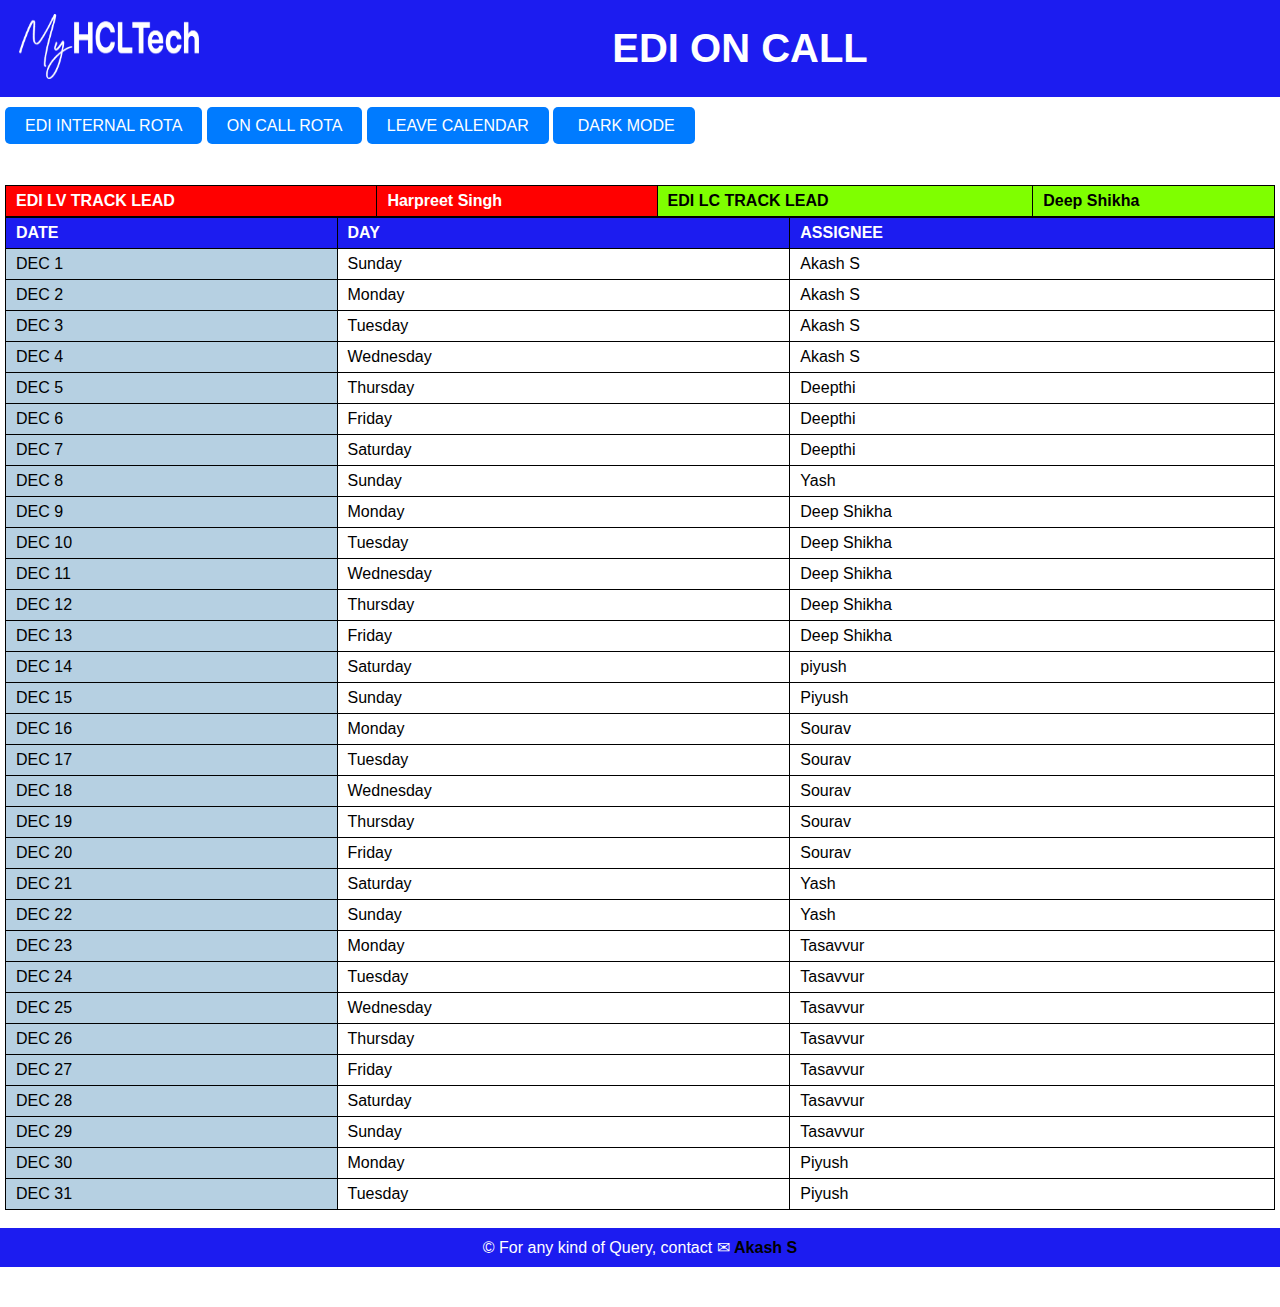
<file: oncall.html>
<!DOCTYPE html>
<html lang="en">

<head>
    <meta charset="UTF-8">
    <meta name="viewport" content="width=device-width, initial-scale=1.0">
    <title>EDI ONCALL SUPPORT</title>
    <link rel="stylesheet" href="styleindex.css">
</head>

<body>
    <header class="header">
        <div class="container">
            <div class="d-flex gap-20 f-column">
                <div class="logo">
                    <img src="myhcllogo.png" alt="HCL LOGO" width="180" height="65">
                </div>
                <div class="heading ml-auto mr-auto">
                    <h1 position=middle;>EDI ON CALL</h1>
                </div>
            </div>
        </div>
    </header>
    <nav class="navbar">
        <div class="container">
            <div class="report-btn">
                <ul>
                    <li><a href="index.html" class=toggle-btn>EDI INTERNAL ROTA</a></li>
                    <li><a href="oncall.html" class=toggle-btn>ON CALL ROTA</a></li>
                    <!-- <li><a href="EDI_CONTACT.html" class=toggle-btn>EDI TEAM CONTACT</a></li>-->
                    <li><a href="LEAVE_CALENDER.html" class=toggle-btn>LEAVE CALENDAR</a></li>
                    <!--<li><a href="mailto:HCL-EDI-TEAM@hcltech.com" target="_blank" class=toggle-btn>REPORT AN INCIDENT TO
                            EDI TEAM</a></li>-->
                    <li>
                        <a<button class="toggle-btn" onclick="toggleDarkMode()"> &nbsp;DARK MODE</button>
                            </a>
                    </li>
                </ul>
            </div>
        </div>
    </nav>
    <div>
        <main class="page-section p-0">
            <!-- All the Contents are Inside this Container -->

            <div class="container">
                <div class="flex-item-left">
                    <table>
                        <thead>
                            <tr>
                                <th class="red">EDI LV TRACK LEAD</th>
                                <th class="red">Harpreet Singh </th>

                                <th class="green">EDI LC TRACK LEAD </th>
                                <th class="green">Deep Shikha </th>


                            </tr>
                        </thead>
                    </table>
                </div>
                <div class="week-table-1">
                    <div class="flex-item-left">
                        <table>
                            <thead>
                                <tr>
                                    <th class=black>DATE</th>
                                    <th class=black>DAY</th>
                                    <th class=black>ASSIGNEE</th>
                                </tr>
                            </thead>
                            <tbody>
                                <!-- 31 Rows -->
                                <tr>
                                    <td class="powderblue">DEC 1</td>
                                    <td class="white">Sunday</td>
                                    <td class="white">Akash S</td>
                                </tr>
                                <tr>
                                    <td class="powderblue">DEC 2</td>
                                    <td class="white">Monday</td>
                                    <td class="white">Akash S</td>
                                </tr>
                                <tr>
                                    <td class="powderblue">DEC 3</td>
                                    <td class="white">Tuesday</td>
                                    <td class="white">Akash S</td>
                                </tr>
                                <tr>
                                    <td class="powderblue">DEC 4</td>
                                    <td class="white">Wednesday</td>
                                    <td class="white">Akash S</td>
                                </tr>
                                <tr>
                                    <td class="powderblue">DEC 5</td>
                                    <td class="white">Thursday</td>
                                    <td class="white">Deepthi</td>
                                </tr>
                                <tr>
                                    <td class="powderblue">DEC 6</td>
                                    <td class="white">Friday</td>
                                    <td class="white">Deepthi</td>
                                </tr>
                                <tr>
                                    <td class="powderblue">DEC 7</td>
                                    <td class="white">Saturday</td>
                                    <td class="white">Deepthi</td>
                                </tr>
                                <tr>
                                    <td class="powderblue">DEC 8</td>
                                    <td class="white">Sunday</td>
                                    <td class="white">Yash</td>
                                </tr>
                                <tr>
                                    <td class="powderblue">DEC 9</td>
                                    <td class="white">Monday</td>
                                    <td class="white">Deep Shikha</td>
                                </tr>
                                <tr>
                                    <td class="powderblue">DEC 10</td>
                                    <td class="white">Tuesday</td>
                                    <td class="white">Deep Shikha</td>
                                </tr>
                                <tr>
                                    <td class="powderblue">DEC 11</td>
                                    <td class="white">Wednesday</td>
                                    <td class="white">Deep Shikha</td>
                                </tr>
                                <tr>
                                    <td class="powderblue">DEC 12</td>
                                    <td class="white">Thursday</td>
                                    <td class="white">Deep Shikha</td>
                                </tr>
                                <tr>
                                    <td class="powderblue">DEC 13</td>
                                    <td class="white">Friday</td>
                                    <td class="white">Deep Shikha</td>
                                </tr>
                                <tr>
                                    <td class="powderblue">DEC 14</td>
                                    <td class="white">Saturday</td>
                                    <td class="white">piyush</td>
                                </tr>
                                <tr>
                                    <td class="powderblue">DEC 15</td>
                                    <td class="white">Sunday</td>
                                    <td class="white">Piyush</td>
                                </tr>
                                <tr>
                                    <td class="powderblue">DEC 16</td>
                                    <td class="white">Monday</td>
                                    <td class="white">Sourav</td>
                                </tr>
                                <tr>
                                    <td class="powderblue">DEC 17</td>
                                    <td class="white">Tuesday</td>
                                    <td class="white">Sourav</td>
                                </tr>
                                <tr>
                                    <td class="powderblue">DEC 18</td>
                                    <td class="white">Wednesday</td>
                                    <td class="white">Sourav</td>
                                </tr>
                                <tr>
                                    <td class="powderblue">DEC 19</td>
                                    <td class="white">Thursday</td>
                                    <td class="white">Sourav</td>
                                </tr>
                                <tr>
                                    <td class="powderblue">DEC 20</td>
                                    <td class="white">Friday</td>
                                    <td class="white">Sourav</td>
                                </tr>
                                <tr>
                                    <td class="powderblue">DEC 21</td>
                                    <td class="white">Saturday</td>
                                    <td class="white">Yash</td>
                                </tr>
                                <tr>
                                    <td class="powderblue">DEC 22</td>
                                    <td class="white">Sunday</td>
				    <td class="whitee">Yash</td>
                                </tr>
                                <tr>
                                    <td class="powderblue">DEC 23</td>
                                    <td class="white">Monday</td>
                                    <td class="white">Tasavvur</td>
                                </tr>
                                <tr>
                                    <td class="powderblue">DEC 24</td>
                                    <td class="white">Tuesday</td>
                                    <td class="white">Tasavvur</td>
                                </tr>
                                <tr>
                                    <td class="powderblue">DEC 25</td>
                                    <td class="white">Wednesday</td>
                                    <td class="white">Tasavvur</td>
                                </tr>
                                <tr>
                                    <td class="powderblue">DEC 26</td>
                                    <td class="white">Thursday</td>
                                    <td class="white">Tasavvur</td>
                                </tr>
                                <tr>
                                    <td class="powderblue">DEC 27</td>
                                    <td class="white">Friday</td>
                                    <td class="white">Tasavvur</td>
                                </tr>
                                <tr>
                                    <td class="powderblue">DEC 28</td>
                                    <td class="white">Saturday</td>
                                    <td class="white">Tasavvur</td>
                                </tr>
                                <tr>
                                    <td class="powderblue">DEC 29</td>
                                    <td class="white">Sunday</td>
                                    <td class="white">Tasavvur</td>
                                </tr>
                                <tr>
                                    <td class="powderblue">DEC 30</td>
                                    <td class="white">Monday</td>
                                    <td class="white">Piyush</td>
                                </tr>
                                <tr>
                                    <td class="powderblue">DEC 31</td>
                                    <td class="white">Tuesday</td>
                                    <td class="white">Piyush</td>
                                </tr>

                            </tbody>
                            </tbody>
                        </table>
                    </div>
                </div>
            </div>
            <a>&nbsp;&nbsp;&nbsp;&nbsp;&nbsp;&nbsp;</a>
</body>
<footer>
    <p>&copy; For any kind of Query, contact ✉ <a class=foot href="https://teams.microsoft.com/l/chat/0/0?users=akash.satapathy@hcltech.com" target="_blank"> Akash S</a>
    </p>
</footer>
<script src="darkmode.js"></script>

</html>
</file>
<file: styleindex.css>
/* CSS Reset Start */
* {
    margin: 0;
    padding: 0;
    box-sizing: border-box;
}

a {
    text-decoration: none;
}

/* CSS Reset End */

/* CSS Variables Start */
:root {
    --header-bg-color: #1c1cf0;
    --body-bg-color: #fff;
    --color-white: #fff;
    --color-black: #000;
    --nav-bg-color: #fff;
    --nav-a-hover-color: #ddd;
    --yellow-color: #1c1cf0;
    --lime-color: #fff;
    /*#ADFF2F*/
    --red-color: rgb(255, 0, 0);
    --blue-color: rgb(0, 0, 255);
    --chartreuse-color: rgb(128, 255, 0);
    --aqua-color: #00FFFF;
    --purple-color: #9B59B6;
    --green-color: #7fff00;
    --personal-level-color: #FF00FF;
    --pure-yellow-color: rgb(255, 255, 0);
    --footer-color: #1c1cf0;
    --bg-dark: #0c0c0c;
}

/* CSS Variable End */

/* CSS Utility Classes Start */
.container {
    max-width: 1300px;
    margin: auto;
    padding: 0 5px;
}

.leave_container {
    max-width: 1300 px;
    margin: auto;
    padding: 0 5px;
}

.d-flex {
    display: flex;
}

.align-items-center {
    align-items: center;
}

.justify-space-between {
    justify-content: space-between;
}

.text-center {
    text-align: center;
}

.w-100 {
    width: 100%;
}

.gap-20 {
    gap: 20px;
}

.mt-4 {
    margin-top: 40px;
}

.page-section {
    padding: 40px 0;
}

.ml-auto{
    margin-left: auto;
}

.mr-auto{
    margin-right: auto;
}

.p-0{
    padding-top: 0;
}

/* CSS Utility Classes End */

/* CSS for Body Start */
body {
    font-family: Arial, sans-serif;
    background-color: var(--body-bg-color);
    height: 100vh;
}

/* CSS For Body End */

/* CSS for Header Start */
header {
    float: middle;
    background-color: var(--header-bg-color);
    color: var(--color-white);
    padding: 14px;
    text-align: center;
}

header h1 {
    /* position: absolute;
    left: 445px;
    top: 10px; */

    font-size: 40px;
    line-height: 1.7;
    letter-spacing: 2;
    /*Font size*/
    font-weight: 880;
}

header h2 {
    position: absolute;
    left: 430px;
    top: 10px;
    font-size: 38px;
    line-height: 1.8;
    letter-spacing: 2;
    /*Font size*/
    font-weight: 880;
}

/* CSS for Header End */

/* CSS for Navbar Start */
nav {
    background-color: var(--nav-bg-color);
    overflow: hidden;
    padding: 20px 0;
}

nav a {
    /*background-color: var(--header-bg-color)*/
    color: var(--color-white);
    text-align: center;
    padding: 20px;
    transition: 0.5s ease-in-out;
}

nav a:hover {
    background-color: var(--nav-a-hover-color);
    color: var(--color-black);
}

/* Updated code for Navmenus */
.report-btn{
    display: flex;
}

.report-btn ul li{
    list-style-type: none;
    display: inline-block;
    margin-bottom: 30px;
}

.toggle-btn {
    margin-top: 20px;
    padding: 10px 20px;
    cursor: pointer;
    font-size: 16px;
    border: none;
    border-radius: 5px;
    color: #ffffff;
    background-color: #007bff;
    transition: 0.3s ease-in;
}

/* Dark mode styles */
.dark-mode nav {
    background-color: var(--bg-dark);
    color: #ffffff;
}

.dark-mode body {
    background-color: var(--bg-dark);
    color: #ffffff;
}

.dark-mode main {
    background-color: var(--bg-dark);
    color: #ffffff;
}

.dark-mode header {
    background-color: var(--bg-dark);
    color: #ffffff;
}

.dark-mode footer {
    background-color: var(--bg-dark);
    color: #ffffff;
}

/* .dark-mode thead {
    background-color: var(--bg-dark);
    color: #ffffff;
} */

.dark-mode td {
    background-color: var(--bg-dark);
    color: #ffffff;
}

body.dark-mode .toggle-btn {
    background-color: #606c76;
}

/* CSS for Navbar End */

/* main {
    padding: 20px;
} */


/* CSS For Table Start */
table {
    width: 100%;
    border-collapse: collapse;
    color: var(--color-black);
    /* margin: 10PX; */
}

tr,
th,
td {
    border: .3px solid var(--color-black);
    text-align: left;
    margin: 20px auto;
    padding: 6px 10px;
    /* CSS Shorthand Property {Clockwise Order}*/
    /* padding-top: 6px;
        padding-bottom: 6px;
        padding-left: 13px;
        padding-right: 10px; */
}

/* CSS for Table End */

/* CSS for Color Start */
.yellow {
    background-color: var(--yellow-color);
    color: var(--color-white);
}

.lime {
    background-color: var(--lime-color);
}

.red {
    background-color: var(--red-color);
    color: var(--color-white);
}

.white {
    background-color: var(--color-white);
}

.blue {
    background-color: var(--blue-color);
}

.Chartreuse {
    background-color: var(--chartreuse-color);
}

.aqua {
    background-color: var(--aqua-color);
}

.purple {
    background-color: var(--purple-color);
    color: var(--color-white);
}

.green {
    background-color: var(--green-color);
    color: var(--color-black);
}

.personal_leave {
    background-color: var(--personal-level-color);
    color: var(--color-white);
}

.black {
    background-color: var(--yellow-color);
    color: var(--color-white);
}

.foot {
    color: black;
    /* Initial color */
    text-decoration: none;
    /* Removes underline */
    font-weight: bold;
    /* Makes text bold */
    animation: blink 1s infinite;
    /* Apply the animation */
}

@keyframes blink {

    0%,
    100% {
        color: white;
        /* Start and end color */
    }

    50% {
        color: #1c1cf0;
        /* Color in the middle of the animation */
    }
}

.foot:hover {
    text-decoration: Underline;
    /* Underline on hover for better UX */
}


.yellow1 {
    background-color: var(--pure-yellow-color);
}

.powderblue {
    background-color: #B6D0E2;
}

/* CSS for Color End */

/* Footer Start */
footer {
    background-color: var(--footer-color);
    color: var(--color-white);
    text-align: center;
    padding: 10px 0;
    width: 100%;
    bottom: 0;
}

/* Footer End */

/* .container {
    display: flex;
} */

/* .flex-item-right,
.flex-item-left {
    flex: 100%;
} */


/* Media query (For Responsive Design) */
@media only screen and (max-width: 768px) {
    main {
        overflow: scroll;
    }

    .toggle-btn{
        font-size: 14px;
    }

    .f-column {
        flex-direction: column;
    }
}
</file>
<file: styleleave.css>
/* CSS Reset Start */
* {
    margin: 0;
    padding: 0;
    box-sizing: border-box;
}

a {
    text-decoration: none;
}

/* CSS Reset End */

/* CSS Variables Start */
:root {
    --header-bg-color: #1c1cf0;
    --body-bg-color: #fff;
    --color-white: #fff;
    --color-black: #000;
    --nav-bg-color: #fff;
    --nav-a-hover-color: #ddd;
    --yellow-color: #1c1cf0;
    --lime-color: #fff;
    /*#ADFF2F*/
    --red-color: rgb(255, 0, 0);
    --blue-color: rgb(0, 0, 255);
    --chartreuse-color: rgb(128, 255, 0);
    --aqua-color: #00FFFF;
    --purple-color: #9B59B6;
    --green-color: #7fff00;
    --personal-level-color: #FF00FF;
    --pure-yellow-color: rgb(255, 255, 0);
    --footer-color: #1c1cf0;
    --bg-dark: #0c0c0c;
}

/* CSS Variable End */

/* CSS Utility Classes Start */
.container {
    max-width: 1300px;
    margin: auto;
    padding: 0 5px;
}

.container1 {
    max-width: 1300px;
    margin: auto;
    padding: 0 5px;
}

.leave_container {
    max-width: 1300 px;
    margin: auto;
    padding: 0 5px;
}

.d-flex {
    display: flex;
}

.align-items-center {
    align-items: center;
}

.justify-space-between {
    justify-content: space-between;
}

.text-center {
    text-align: center;
}

.w-100 {
    width: 100%;
}

.gap-20 {
    gap: 20px;
}

.mt-4 {
    margin-top: 40px;
}

.page-section {
    padding: 40px 0;
}

.ml-auto {
    margin-left: auto;
}

.mr-auto {
    margin-right: auto;
}

.p-0 {
    padding-top: 0;
}

/* CSS Utility Classes End */

/* CSS for Body Start */
body {
    font-family: Arial, sans-serif;
    background-color: var(--body-bg-color);
    height: 100vh;
}

/* CSS For Body End */

/* CSS for Header Start */
header {
    float: middle;
    background-color: var(--header-bg-color);
    color: var(--color-white);
    padding: 14px;
    text-align: center;

}

header h1 {
    /* position: absolute;
    left: 445px;
    top: 10px; */

    font-size: 40px;
    line-height: 1.7;
    letter-spacing: 2;
    /*Font size*/
    font-weight: 880;
}

header h2 {
    position: absolute;
    left: 430px;
    top: 10px;
    font-size: 38px;
    line-height: 1.8;
    letter-spacing: 2;
    /*Font size*/
    font-weight: 880;
}

/* CSS for Header End */

/* CSS for Navbar Start */
nav {
    background-color: var(--nav-bg-color);
    overflow: hidden;
    padding: 20px 0;
}

nav a {
    /*background-color: var(--header-bg-color)*/
    color: var(--color-white);
    text-align: center;
    padding: 14px;
    transition: 0.5s ease-in-out;
}

nav a:hover {
    background-color: var(--nav-a-hover-color);
    color: var(--color-black);
}

/* Updated code for Navmenus */
.report-btn{
    display: flex;
}

.report-btn ul li{
    list-style-type: none;
    display: inline-block;
    margin-bottom: 30px;
}

.toggle-btn {
    margin-top: 20px;
    padding: 10px 20px;
    cursor: pointer;
    font-size: 16px;
    border: none;
    border-radius: 5px;
    color: #ffffff;
    background-color: #007bff;
    transition: background-color 0.3s;
}

/* Dark mode styles */
/* Dark mode styles */
.dark-mode nav {
    background-color: var(--bg-dark);
    color: #ffffff;
}

.dark-mode body {
    background-color: var(--bg-dark);
    color: #ffffff;
}

.dark-mode main {
    background-color: var(--bg-dark);
    color: #ffffff;
}

.dark-mode header {
    background-color: var(--bg-dark);
    color: #ffffff;
}

.dark-mode footer {
    background-color: var(--bg-dark);
    color: #ffffff;
}

/* .dark-mode table {
    background-color: var(--bg-dark);
    color: #ffffff;
} */

.dark-mode td {
    background-color: var(--bg-dark);
    color: #ffffff;
}

body.dark-mode .toggle-btn {
    background-color: #606c76;
}

/* CSS for Navbar End */

/* main {
    padding: 20px;
} */


/* CSS For Table Start */
table {
    width: 100%;
    border-collapse: collapse;
    color: var(--color-black);
    margin: 10PX;
}

body {
    font-family: Arial, sans-serif;
}

.leave_container {
    overflow-x: auto;
    /* Enables horizontal scrolling */
    overflow-y: auto;
    width: 100%;
    margin-top: 2px;
    /* Space above the table */
}

.fixed-column {
    position: sticky;
    /* Makes the first column sticky */
    left: 0;
    background-color: #fff;
    /* Background color for the sticky column */
    z-index: 10;
    /* Ensures it stays above the other columns */
}

.fixed-row {
    position: sticky;
    /* Makes the first row sticky */
    left: 0;
    background-color: #fff;
    /* Background color for the sticky row */
    z-index: 10;
    /* Ensures it stays above the other columns */
}

table {
    border-collapse: collapse;
    width: 100%;
}

th,
td {
    position: sticky;
    top: 0;
    text-align: left;
    border: 1px solid #fff;
    padding: 10px;
    text-align: center;
    z-index: 0;
}

thead th {
    background-color: var(--yellow-color);
    z-index: 10;
}

.flex-item-left {
    overflow-y: auto;
    /* Enables vertical scrolling */
    max-height: 400px;
    /* Set max height for scrolling */
}

tr,
th,
td {
    border: .3px solid var(--color-black);
    text-align: left;
    margin: 20px auto;
    padding: 6px 10px;
    /* CSS Shorthand Property {Clockwise Order}*/
    /* padding-top: 6px;
        padding-bottom: 6px;
        padding-left: 13px;
        padding-right: 10px; */
}

/* CSS for Table End */

/* CSS for Color Start */
.yellow {
    background-color: var(--yellow-color);
    color: var(--color-white);
}

.lime {
    background-color: var(--lime-color);
}

.red {
    background-color: var(--red-color);
    color: var(--color-white);
}

.white {
    background-color: var(--color-white);
}

.blue {
    background-color: var(--blue-color);
}

.Chartreuse {
    background-color: var(--chartreuse-color);
}

.aqua {
    background-color: var(--aqua-color);
}

.purple {
    background-color: var(--purple-color);
    color: var(--color-white);
}

.green {
    background-color: var(--green-color);
    color: var(--color-black);
}

.personal_leave {
    background-color: var(--personal-level-color);
    color: var(--color-white);
}

.black {
    background-color: var(--yellow-color);
    color: var(--color-white);
}

.foot {
    color: black;
    /* Initial color */
    text-decoration: none;
    /* Removes underline */
    font-weight: bold;
    /* Makes text bold */
    animation: blink 1s infinite;
    /* Apply the animation */
}

@keyframes blink {

    0%,
    100% {
        color: white;
        /* Start and end color */
    }

    50% {
        color: #1c1cf0;
        /* Color in the middle of the animation */
    }
}

.foot:hover {
    text-decoration: Underline;
    /* Underline on hover for better UX */
}

.yellow1 {
    background-color: var(--pure-yellow-color);
}

.powderblue {
    background-color: #B6D0E2;
}

/* CSS for Color End */

/* Footer Start */
footer {
    background-color: var(--footer-color);
    color: var(--color-white);
    text-align: center;
    padding: 10px 0;
    position: flex;
    width: 100%;
    bottom: 0;
}

/* Footer End */

/* .container {
    display: flex;
} */

/* .flex-item-right,
.flex-item-left {
    flex: 100%;
} */


/* Media query (For Responsive Design) */
@media only screen and (max-width: 768px) {
    main {
        overflow: scroll;
    }

    .toggle-btn {
        font-size: 14px;
    }

    .f-column {
        flex-direction: column;
    }
}
</file>
